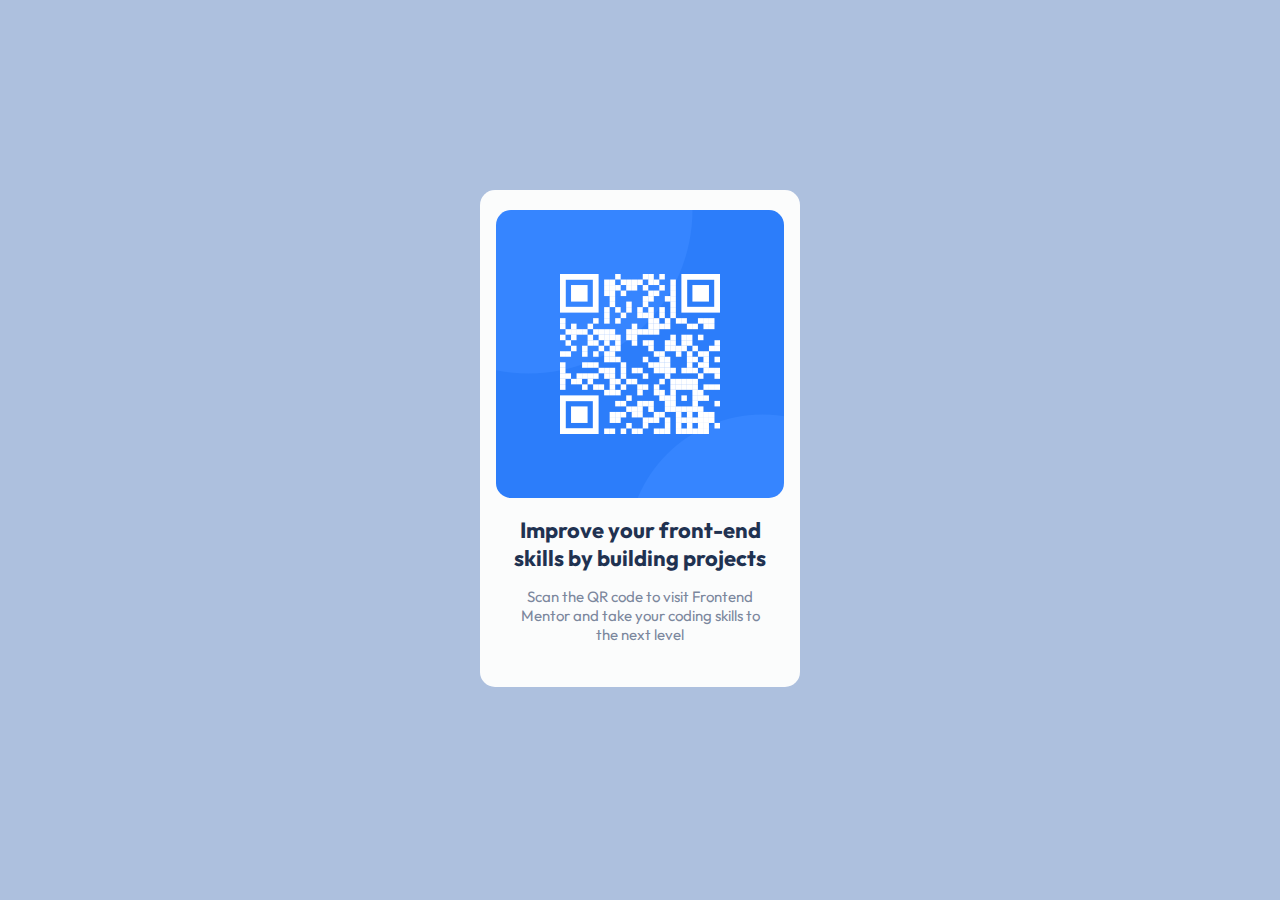
<file: index.html>
<!DOCTYPE html>
<html lang="en">
<head>
    <meta charset="UTF-8">
    <meta http-equiv="X-UA-Compatible" content="IE=edge">
    <meta name="viewport" content="width=device-width, initial-scale=1.0">
    <title>Qr code front end mentor</title>
    <link href="https://fonts.googleapis.com/css2?family=Outfit&family=Space+Mono&display=swap" rel="stylesheet">
    <link rel="stylesheet" href="./style.css">
</head>
<body>
    <div id="mainpart">
        <img src="./images/image-qr-code.png" alt="qr not found" id="qrcode" width="288">
        <h1 class="titre"> Improve your front-end <br> skills by building projects</h1>
        <p class="sous-titre">Scan the QR code to visit Frontend <br> Mentor and take your coding skills to <br> the next level</p>
    </div>

</body>
</html>
</file>
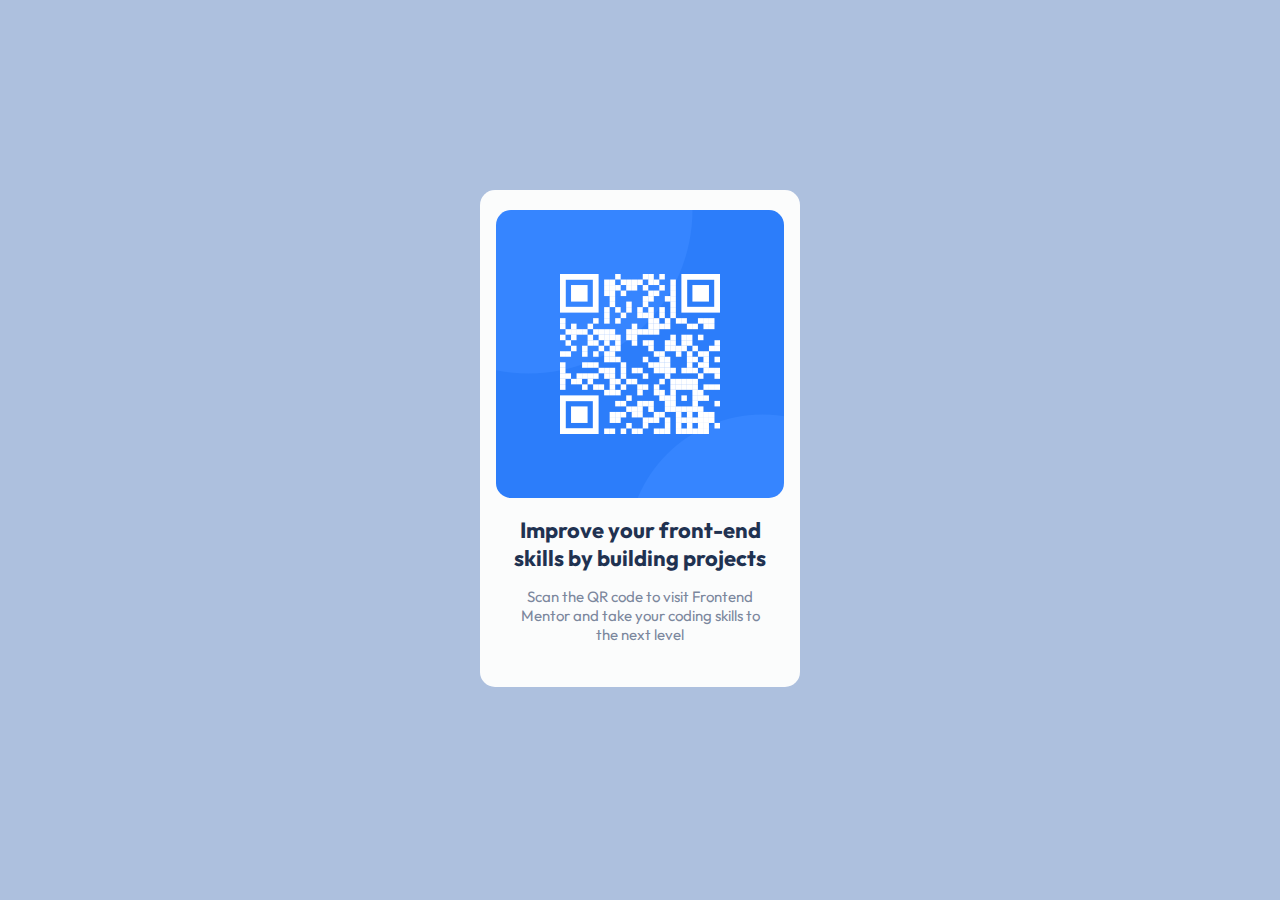
<file: qrcode.html>
<!DOCTYPE html>
<html lang="en">
<head>
    <meta charset="UTF-8">
    <meta http-equiv="X-UA-Compatible" content="IE=edge">
    <meta name="viewport" content="width=device-width, initial-scale=1.0">
    <title>Qr code front end mentor</title>
    <link href="https://fonts.googleapis.com/css2?family=Outfit&family=Space+Mono&display=swap" rel="stylesheet">
    <link rel="stylesheet" href="./style.css">
</head>
<body>
    <div id="mainpart">
        <img src="./images/image-qr-code.png" alt="qr not found" id="qrcode" width="288">
        <h1 class="titre"> Improve your front-end <br> skills by building projects</h1>
        <p class="sous-titre">Scan the QR code to visit Frontend <br> Mentor and take your coding skills to <br> the next level</p>
    </div>

</body>
<style>
    
</style>
</html>
</file>
<file: style.css>
* {
    box-sizing: border box;
}

body {
    color:solid rgba(22, 16, 16, 0.753);
    background-color: rgba(107, 142, 196, 0.555);
}

div {
    display: block;
    margin-left: auto;
    margin-right: auto;
    margin-top: 15%;
    text-align: center;
    width: 320px;
    height: 497px;
    background-color: rgba(253, 253, 253, 0.973);
    border-radius: 15px;
}

.titre {
    font-family: 'Outfit', sans-serif;
    font-size: 22px;
    font-weight: 700;
    letter-spacing: 0px;
    text-align: center;
    color: hsl(218, 44%, 22%);
 }

.sous-titre {
    font-family: 'Outfit', sans-serif;
    font-size: 15px;
    font-weight: 400;
    line-height: 19px;

    text-align: center;
    color: hsl(220, 15%, 55%);
}

#qrcode {
    border-radius: 15px;
    margin-top: 20px;
    transition: 1s ease;
}

#qrcode:hover {
    transform: scale(1.02);
    border-color: #2f9ed1;
    box-shadow: 0 0 1rem #ffc600;
}
</file>
